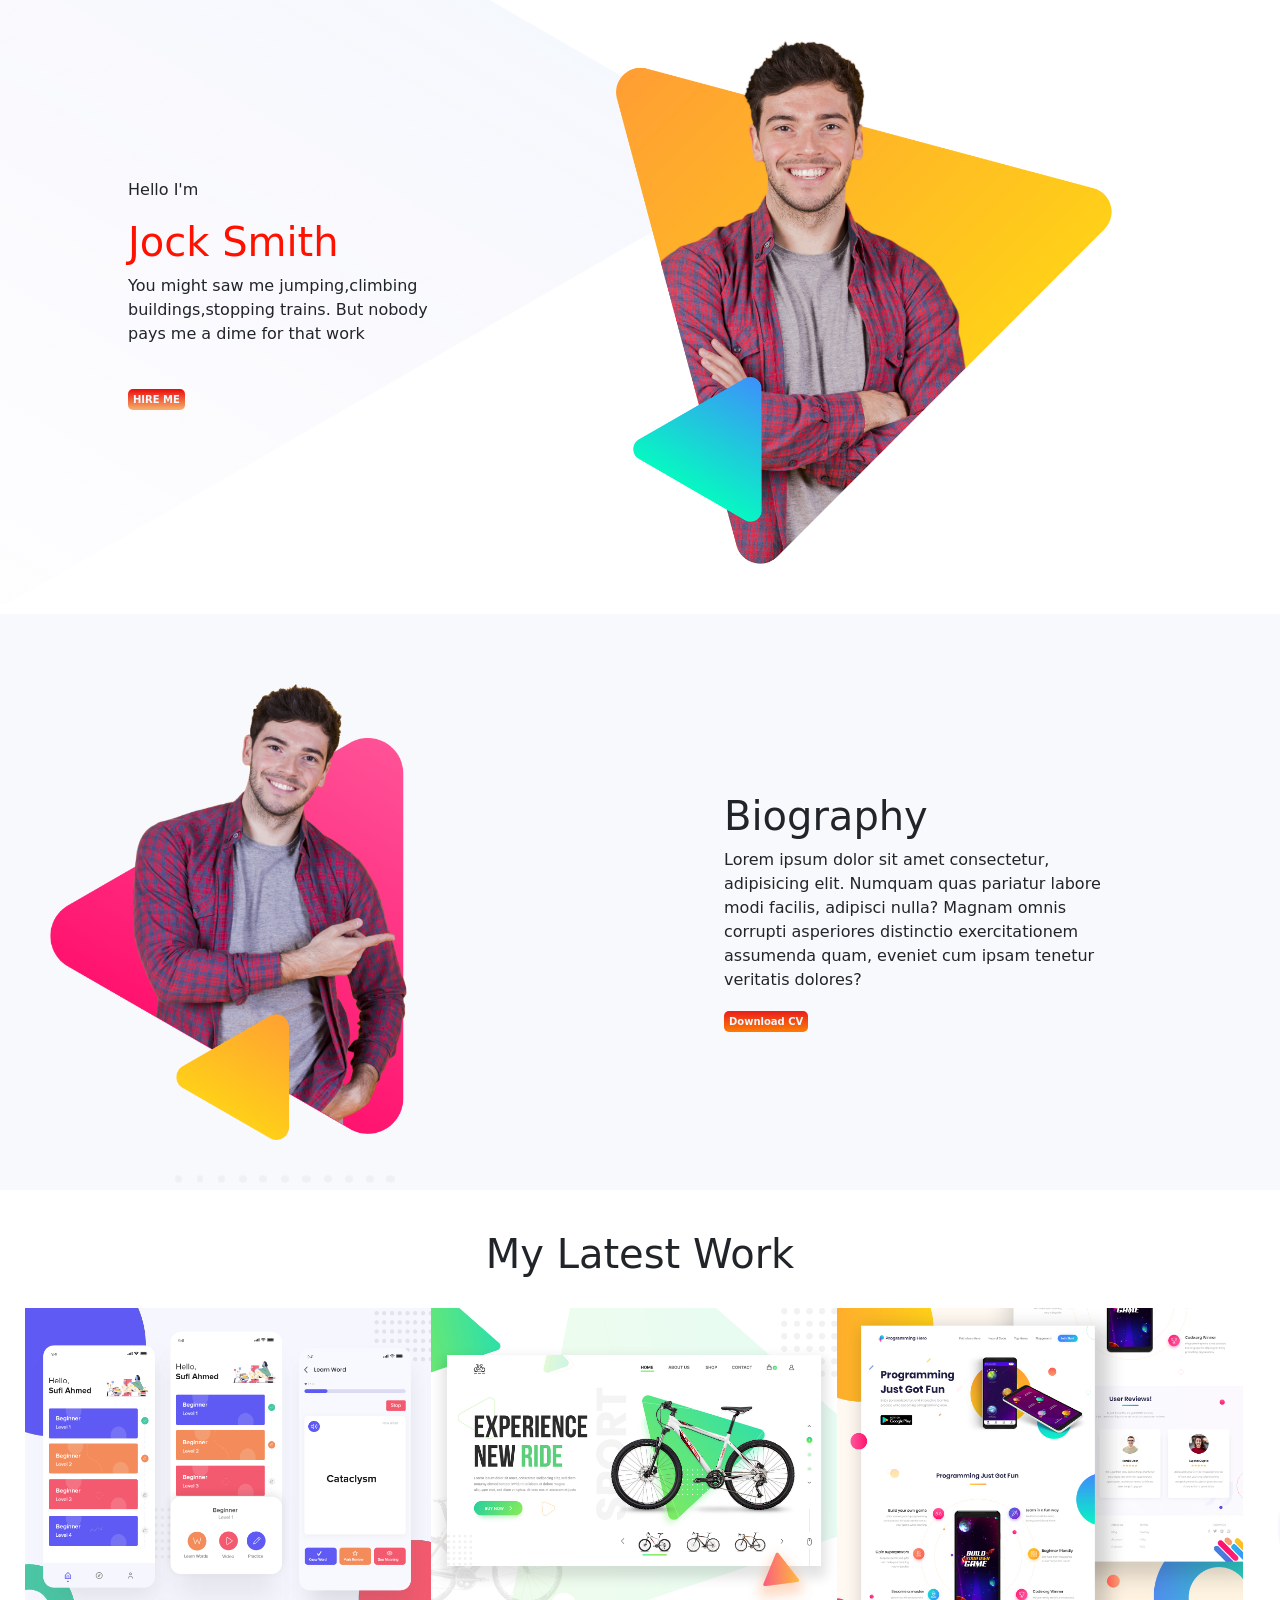
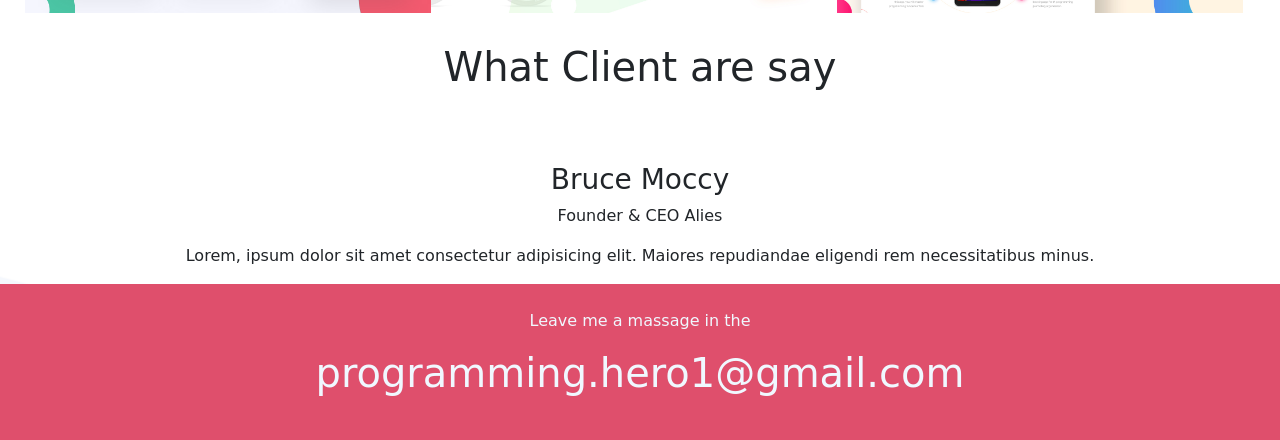
<file: index.html>
<!DOCTYPE html>
<html lang="en">
<head>
    <meta charset="UTF-8">
    <meta http-equiv="X-UA-Compatible" content="IE=edge">
    <meta name="viewport" content="width=device-width, initial-scale=1.0">
    <title>First portfolio</title> 
    <link rel="stylesheet" href="style.css">
        <link rel="stylesheet" href="bootstrap-5.0.0-beta2-dist/css/bootstrap.min.css">
</head>
<body>
   <section class="section1">
    <div class="uperdiv1">
        <p>Hello I'm </p>
        <h1>Jock Smith</h1>
        <p>You might saw me jumping,climbing buildings,stopping trains. But nobody pays me a dime for that work </p>
          <br>  <a  class="link" href="#" target="_blank"> <b> HIRE ME</b></a>      
 

    </div>    
                
<div class="uperdiv2">
     <img src="images/peter.png" class="img-fluid w-100"  alt="">
</div>

    <div class="div-clear"> </div>  
    
    
   </section> 

   <! section 2 start here>


   <section class="section2">
        <div class="middlediv1">

            <img class="img-fluid w-75" src="images/peter_dream.png" alt=""> 


        </div>

    <div class="middlediv2">
        <h1>Biography</h1>
        <p> Lorem ipsum dolor sit amet consectetur, adipisicing elit. Numquam quas pariatur labore modi facilis, adipisci nulla? Magnam omnis corrupti asperiores distinctio exercitationem assumenda quam, eveniet cum ipsam tenetur veritatis dolores? </p>
        <a  class="link2" target="_blank" href="#"><b> Download CV</b> </a>
        


    </div>
     
        <div class="div-clear"> </div>  
    

   </section>
   
   <section class="section3">
    <h1 class="works">My Latest Work</h1>
    
    <div class="lastdiv">
        <img class="img-fluid w-50"   src="images/latest-work/work-1.png" alt="">
        <img class="img-fluid w-50"  src="images/latest-work/work-2.jpg" alt="">
        <img class="img-fluid w-50" src="images/latest-work/work-3.jpg" alt="">
    </div>

    <div class="div-clear"> </div>  

   </section>
   <section class="footer">
    <div class="footerdiv1">
        <h1>What Client are say</h1><br><br>
     <p>   <h3>Bruce Moccy </h3> 
            Founder & CEO Alies</p>
       
        <p>Lorem, ipsum dolor sit amet consectetur adipisicing elit. Maiores repudiandae eligendi rem necessitatibus minus.</p>
    
    </div>

<div class="footerdiv2">
    <p>Leave me a massage in the </p>
    <h1>programming.hero1@gmail.com</h1>


</div>

<div class="div-clear"> </div>  
   </section>
</body>
</html>
</file>
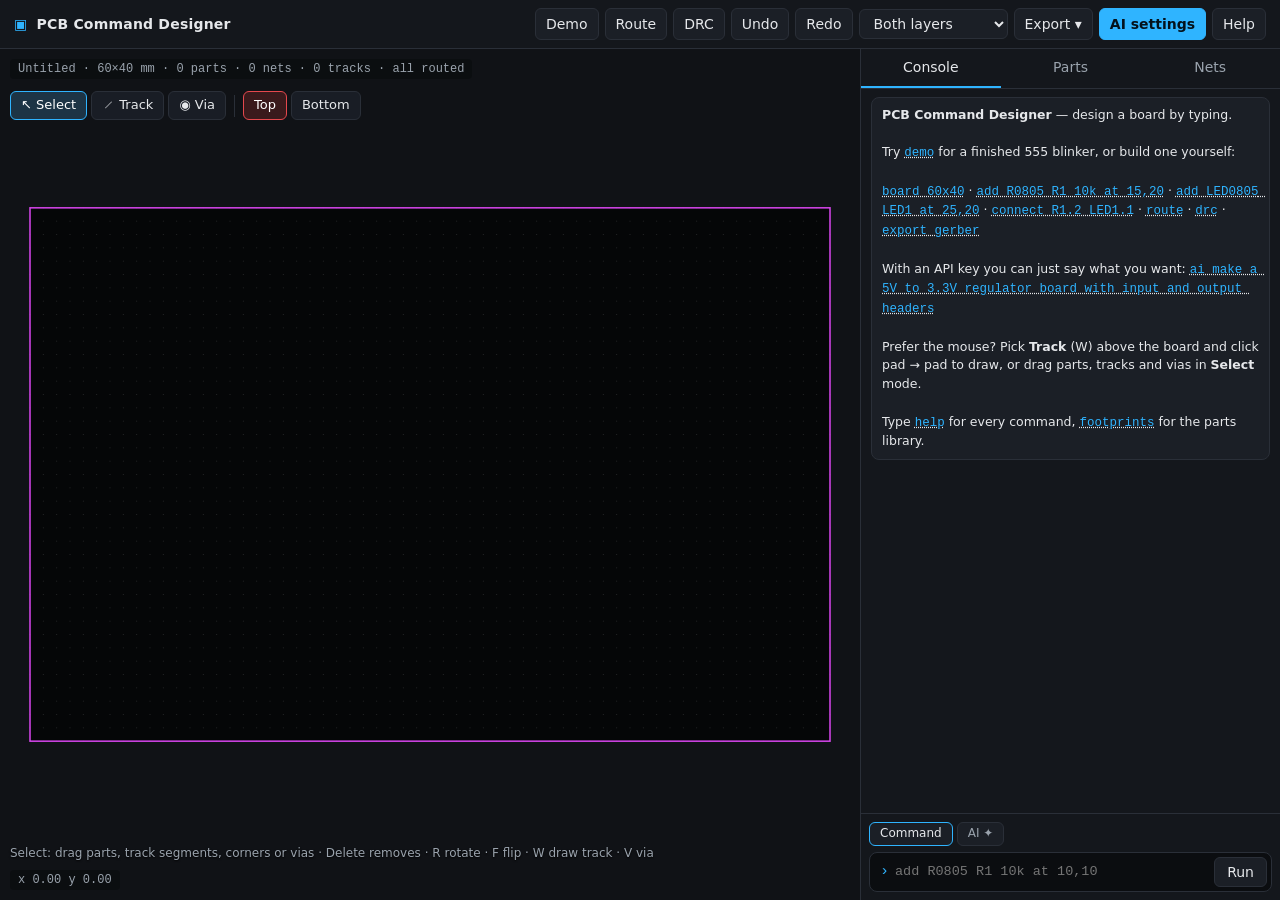
<file: pcb-designer/index.html>
<!DOCTYPE html>
<html lang="en">
<head>
  <meta charset="UTF-8">
  <meta name="viewport" content="width=device-width, initial-scale=1.0">
  <title>PCB Command Designer</title>
  <meta name="description" content="Design printed circuit boards by typing commands or asking an AI. Autorouter, DRC, Gerber export.">
  <link rel="stylesheet" href="css/style.css">
</head>
<body>
  <header class="topbar">
    <div class="brand"><span class="logo" aria-hidden="true">▣</span> PCB Command Designer</div>
    <nav class="tools" aria-label="Toolbar">
      <button data-cmd="demo" title="Build a 555 LED blinker example">Demo</button>
      <button data-cmd="route" title="Autoroute all nets">Route</button>
      <button data-cmd="drc" title="Design rule check">DRC</button>
      <button data-cmd="undo" title="Undo (Ctrl+Z)">Undo</button>
      <button data-cmd="redo" title="Redo (Ctrl+Y)">Redo</button>
      <select id="layerSel" aria-label="Layer in front">
        <option value="all">Both layers</option>
        <option value="top">Top in front</option>
        <option value="bottom">Bottom in front</option>
      </select>
      <div class="menu">
        <button id="exportBtn" aria-haspopup="true" aria-expanded="false">Export ▾</button>
        <div class="menu-list" id="exportMenu" hidden>
          <button data-cmd="export gerber">Gerber + drill (.zip)</button>
          <button data-cmd="export svg">Image (.svg)</button>
          <button data-cmd="export png">Image (.png)</button>
          <button data-cmd="export bom">Bill of materials (.csv)</button>
          <button data-cmd="export json">Project (.json)</button>
          <button data-cmd="open">Open project…</button>
        </div>
      </div>
      <button id="aiBtn" class="accent">AI settings</button>
      <button data-cmd="help">Help</button>
    </nav>
  </header>

  <main class="workspace">
    <section class="canvas-wrap" id="canvasWrap">
      <canvas id="board" tabindex="0" aria-label="PCB canvas"></canvas>
      <div class="hud" id="hud">x 0.00  y 0.00</div>
      <div class="status" id="status"></div>
      <div class="palette" role="toolbar" aria-label="Drawing tools">
        <button data-tool="select" class="active" title="Select and move (S)"><span aria-hidden="true">↖</span> Select</button>
        <button data-tool="track" title="Draw a track (W)"><span aria-hidden="true">⟋</span> Track</button>
        <button data-tool="via" title="Place a via (V)"><span aria-hidden="true">◉</span> Via</button>
        <span class="sep" aria-hidden="true"></span>
        <button data-dl="top" class="lay lay-top active" title="Draw on top copper (L)">Top</button>
        <button data-dl="bottom" class="lay lay-bottom" title="Draw on bottom copper (L)">Bottom</button>
        <span id="draftBtns" hidden>
          <span class="sep" aria-hidden="true"></span>
          <button id="viaBtn" title="Drop a via here and switch layer (V)">+ Via</button>
          <button id="finishBtn" class="accent" title="Finish the track (Enter)">✓ Finish</button>
          <button id="cancelBtn" title="Cancel the track (Esc)">✕</button>
        </span>
      </div>
      <div class="hint" id="hint"></div>
    </section>

    <aside class="side">
      <div class="tabs" role="tablist">
        <button role="tab" class="tab active" data-tab="console">Console</button>
        <button role="tab" class="tab" data-tab="parts">Parts</button>
        <button role="tab" class="tab" data-tab="nets">Nets</button>
      </div>
      <div class="panel" id="panel-console"><div id="log" aria-live="polite"></div></div>
      <div class="panel" id="panel-parts" hidden></div>
      <div class="panel" id="panel-nets" hidden></div>

      <form id="cmdForm" autocomplete="off">
        <div class="mode" role="radiogroup" aria-label="Input mode">
          <button type="button" class="mode-btn active" data-mode="cmd">Command</button>
          <button type="button" class="mode-btn" data-mode="ai">AI ✦</button>
        </div>
        <div class="cmdline">
          <span class="prompt" id="prompt">›</span>
          <input id="cmd" spellcheck="false" placeholder="add R0805 R1 10k at 10,10">
          <button type="submit" class="run">Run</button>
        </div>
      </form>
    </aside>
  </main>

  <dialog id="aiDialog">
    <form method="dialog" class="dlg">
      <h2>AI settings</h2>
      <p>The AI turns plain language (English, বাংলা or Banglish) into designer commands using Claude.
        Paste an Anthropic API key from <a href="https://console.anthropic.com/" target="_blank" rel="noopener">console.anthropic.com</a>.
        The key is sent only to the Anthropic API, straight from your browser.</p>
      <label>API key <input id="aiKey" type="password" placeholder="sk-ant-..." autocomplete="off"></label>
      <label>Model
        <select id="aiModel">
          <option value="claude-opus-5-5">Claude Opus 5.5 (best)</option>
          <option value="claude-sonnet-5-5">Claude Sonnet 5.5 (faster)</option>
          <option value="claude-haiku-5-5">Claude Haiku 5.5 (cheapest)</option>
        </select>
      </label>
      <label class="check"><input id="aiRemember" type="checkbox"> Remember the key in this browser</label>
      <p class="note">Only use your own key on your own device. Anyone who can open this browser profile could read a remembered key.</p>
      <div class="dlg-actions">
        <button value="cancel">Cancel</button>
        <button value="save" class="accent" id="aiSave">Save</button>
      </div>
    </form>
  </dialog>

  <dialog id="helpDialog">
    <div class="dlg wide">
      <h2>Commands</h2>
      <div id="helpBody"></div>
      <div class="dlg-actions"><button id="helpClose" class="accent">Close</button></div>
    </div>
  </dialog>

  <input type="file" id="fileInput" accept=".json,application/json" hidden>
  <script type="module" src="js/main.js"></script>
</body>
</html>
</file>
<file: style.css>
/* this is first section  */
.uperdiv1 {
    margin: 0px; margin-top: 50px;
    padding: 10%;
    height: 40%; width: 45%;
    
} 
.uperdiv1 h1{
    color: rgb(255, 17, 0)
 ;
}
.uperdiv2{
   padding: 40px; height: 40%; width: 45%;

}
.section1{
     background-image: url(images/header-bg.png); height: 50%;  width: 100%;
    display: flex; 
}
.link{ height: 20px; width: 60px; padding: 5px;
 text-decoration: none;
 border: 0px ;border-radius: 5px;
 
 background-image: linear-gradient(rgb(235, 11, 11), rgba(242, 141, 32, 0.664));
 font-size: 10px; color: aliceblue; 

} 

/* second section starts*/

.middlediv1{ margin-top: 20px;
    padding: 50px; height: 30%; width: 45%;


}
.link2{
    height: 20px; width: 60px; padding: 5px;
    text-decoration: none;
    border: 0px ;border-radius: 5px;
    background-image: linear-gradient(rgb(233, 30, 30), rgb(253, 125, 4));
    font-size: 10px; color: aliceblue; 

} 
.link2 :hover{ 
    text-decoration: none;
}
.middlediv2{  margin: 50px 30px 10px 20px;
    padding: 10%;
    height: 30%; width: 50%;
    

}  
.section2{ margin-top: 10px; width: 100%;
    display: flex; background-image: url(images/biography-bg.png);
     
} 
 

/* 3rd section starts*/
.works{
    text-align: center; margin-top: 40px;

}

.lastdiv{
    margin-top: 20px; display: flex; width: 65%; padding: 10px; margin-left: 15px; margin-right: 15px;
} 

.section3{
    background-image: url(images/latest-work-bg.png);

}
.footer{ margin-top: 20px;
    background-image: url(images/footer-bg.png);

}
.footerdiv1{ text-align: center;


}
.footerdiv2{ color: aliceblue;
        background-color: rgb(223, 79, 108);
text-align: center; padding-top: 25px; height: 50%; padding-bottom: 35px;
} 
.div-clear{
    clear: both;
}
</file>
<file: pcb-designer/css/style.css>
:root {
  --bg: #0b0d10;
  --panel: #14171c;
  --panel-2: #1b1f26;
  --line: #2a2f38;
  --text: #e6e8eb;
  --muted: #9aa3ad;
  --accent: #2fb4ff;
  --accent-ink: #04121c;
  --ok: #4ade80;
  --err: #ff6b6b;
  --ai: #c4a7ff;
  --mono: ui-monospace, SFMono-Regular, Menlo, Consolas, "Liberation Mono", monospace;
  --sans: system-ui, -apple-system, "Segoe UI", Roboto, "Noto Sans Bengali", sans-serif;
  color-scheme: dark;
}
* { box-sizing: border-box; }
html, body { height: 100%; margin: 0; }
body { background: var(--bg); color: var(--text); font: 14px/1.45 var(--sans); display: flex; flex-direction: column; overflow: hidden; }
button, select, input { font: inherit; color: inherit; }
button, select {
  background: var(--panel-2); border: 1px solid var(--line); border-radius: 6px; padding: 5px 10px; cursor: pointer;
}
button:hover, select:hover { border-color: #3c4350; background: #222731; }
button:focus-visible, select:focus-visible, input:focus-visible, canvas:focus-visible { outline: 2px solid var(--accent); outline-offset: 1px; }
.accent { background: var(--accent); color: var(--accent-ink); border-color: var(--accent); font-weight: 600; }
.accent:hover { background: #5cc4ff; border-color: #5cc4ff; }

.topbar { display: flex; align-items: center; gap: 12px; padding: 8px 14px; background: var(--panel); border-bottom: 1px solid var(--line); flex-wrap: wrap; }
.brand { font-weight: 700; letter-spacing: .2px; white-space: nowrap; }
.logo { color: var(--accent); margin-right: 4px; }
.tools { display: flex; gap: 6px; flex-wrap: wrap; margin-left: auto; align-items: center; }
.menu { position: relative; }
.menu-list { position: absolute; right: 0; top: calc(100% + 4px); background: var(--panel); border: 1px solid var(--line); border-radius: 8px; padding: 4px; z-index: 20; min-width: 220px; box-shadow: 0 8px 28px rgba(0,0,0,.45); }
.menu-list button { display: block; width: 100%; text-align: left; border: 0; background: transparent; }
.menu-list button:hover { background: var(--panel-2); }

.workspace { flex: 1; display: grid; grid-template-columns: minmax(0, 1fr) 420px; min-height: 0; }
.canvas-wrap { position: relative; min-width: 0; min-height: 0; }
#board { position: absolute; inset: 0; width: 100%; height: 100%; display: block; cursor: crosshair; touch-action: none; }
.hud, .status { position: absolute; left: 10px; font: 12px var(--mono); color: var(--muted); background: rgba(11,13,16,.8); padding: 3px 8px; border-radius: 4px; pointer-events: none; }
.hud { bottom: 10px; }
.palette { position: absolute; top: 42px; left: 10px; right: 10px; display: flex; flex-wrap: wrap; gap: 4px; align-items: center; pointer-events: none; }
.palette > *, .palette #draftBtns > * { pointer-events: auto; }
.palette #draftBtns { display: inline-flex; gap: 4px; align-items: center; }
.palette #draftBtns[hidden] { display: none; }
.palette button { background: rgba(27,31,38,.92); padding: 4px 10px; font-size: 13px; }
.palette button.active { border-color: var(--accent); color: #fff; background: #1d3445; }
.palette button.accent { background: var(--accent); color: var(--accent-ink); border-color: var(--accent); }
.palette .lay-top.active { border-color: #e5484d; background: #3a1a1c; }
.palette .lay-bottom.active { border-color: #3d7bf5; background: #18233d; }
.palette .sep { width: 1px; height: 22px; background: var(--line); margin: 0 4px; }
.hint { position: absolute; left: 10px; right: 10px; bottom: 38px; font-size: 12px; color: var(--muted); pointer-events: none; text-shadow: 0 1px 2px #000; }
.status { top: 10px; max-width: calc(100% - 20px); white-space: nowrap; overflow: hidden; text-overflow: ellipsis; }

.side { display: flex; flex-direction: column; min-height: 0; border-left: 1px solid var(--line); background: var(--panel); }
.tabs { display: flex; border-bottom: 1px solid var(--line); }
.tab { flex: 1; border: 0; border-radius: 0; background: transparent; padding: 8px; color: var(--muted); border-bottom: 2px solid transparent; }
.tab.active { color: var(--text); border-bottom-color: var(--accent); }
.panel { flex: 1; overflow: auto; min-height: 0; padding: 8px 10px; }
#log { font: 12.5px/1.5 var(--mono); white-space: pre-wrap; word-break: break-word; }
.l-cmd { color: var(--text); margin-top: 6px; }
.l-cmd::before { content: "› "; color: var(--accent); }
.l-ok { color: var(--ok); }
.l-err { color: var(--err); }
.l-info { color: var(--muted); }
.l-ai { color: var(--ai); }
.l-ai.l-cmd::before { content: "✦ "; color: var(--ai); }
.l-welcome { color: var(--text); border: 1px solid var(--line); background: var(--panel-2); border-radius: 8px; padding: 8px 10px; margin-bottom: 6px; font-family: var(--sans); }
.l-welcome code, .help-cmd code { font-family: var(--mono); color: var(--accent); }
.example { cursor: pointer; text-decoration: underline dotted; }

.list { width: 100%; border-collapse: collapse; font: 12.5px var(--mono); }
.list td, .list th { padding: 4px 6px; border-bottom: 1px solid var(--line); text-align: left; vertical-align: top; }
.list th { color: var(--muted); font-weight: 500; }
.list tr:hover td { background: var(--panel-2); cursor: pointer; }
.empty { color: var(--muted); font-size: 13px; }

#cmdForm { border-top: 1px solid var(--line); padding: 8px; display: flex; flex-direction: column; gap: 6px; }
.mode { display: flex; gap: 4px; }
.mode-btn { padding: 2px 10px; font-size: 12px; color: var(--muted); }
.mode-btn.active { color: var(--text); border-color: var(--accent); }
.mode-btn[data-mode="ai"].active { border-color: var(--ai); color: var(--ai); }
.cmdline { display: flex; align-items: center; gap: 6px; background: var(--bg); border: 1px solid var(--line); border-radius: 8px; padding: 4px 4px 4px 10px; }
.prompt { color: var(--accent); font: 15px var(--mono); }
.ai-mode .prompt { color: var(--ai); }
#cmd { flex: 1; min-width: 0; background: transparent; border: 0; outline: none; font: 13.5px var(--mono); padding: 6px 0; }
.run { padding: 4px 12px; }

dialog { background: var(--panel); color: var(--text); border: 1px solid var(--line); border-radius: 12px; padding: 0; max-width: min(560px, calc(100vw - 32px)); }
dialog::backdrop { background: rgba(0,0,0,.6); }
.dlg { padding: 18px 20px; display: flex; flex-direction: column; gap: 10px; }
.dlg.wide { max-width: 760px; }
#helpDialog { max-width: min(780px, calc(100vw - 32px)); max-height: calc(100vh - 48px); }
.dlg h2 { margin: 0; font-size: 18px; }
.dlg p { margin: 0; color: var(--muted); }
.dlg a { color: var(--accent); }
.dlg label { display: flex; flex-direction: column; gap: 4px; font-size: 13px; color: var(--muted); }
.dlg label.check { flex-direction: row; align-items: center; gap: 8px; }
.dlg input[type=password], .dlg select { background: var(--bg); border: 1px solid var(--line); border-radius: 6px; padding: 7px 9px; color: var(--text); }
.note { font-size: 12px; }
.dlg-actions { display: flex; justify-content: flex-end; gap: 8px; margin-top: 6px; }
#helpBody h3 { font-size: 13px; text-transform: uppercase; letter-spacing: .06em; color: var(--muted); margin: 14px 0 4px; }
.help-cmd { display: grid; grid-template-columns: minmax(0, 1fr); gap: 1px; padding: 5px 0; border-bottom: 1px solid var(--line); }
.help-cmd span { color: var(--muted); font-size: 13px; }

@media (max-width: 900px) {
  body { overflow: auto; }
  .workspace { grid-template-columns: 1fr; grid-template-rows: 55vh auto; }
  .side { border-left: 0; border-top: 1px solid var(--line); min-height: 45vh; }
  .topbar { padding: 8px 16px; }
  .tools { margin-left: 0; }
}
</file>
